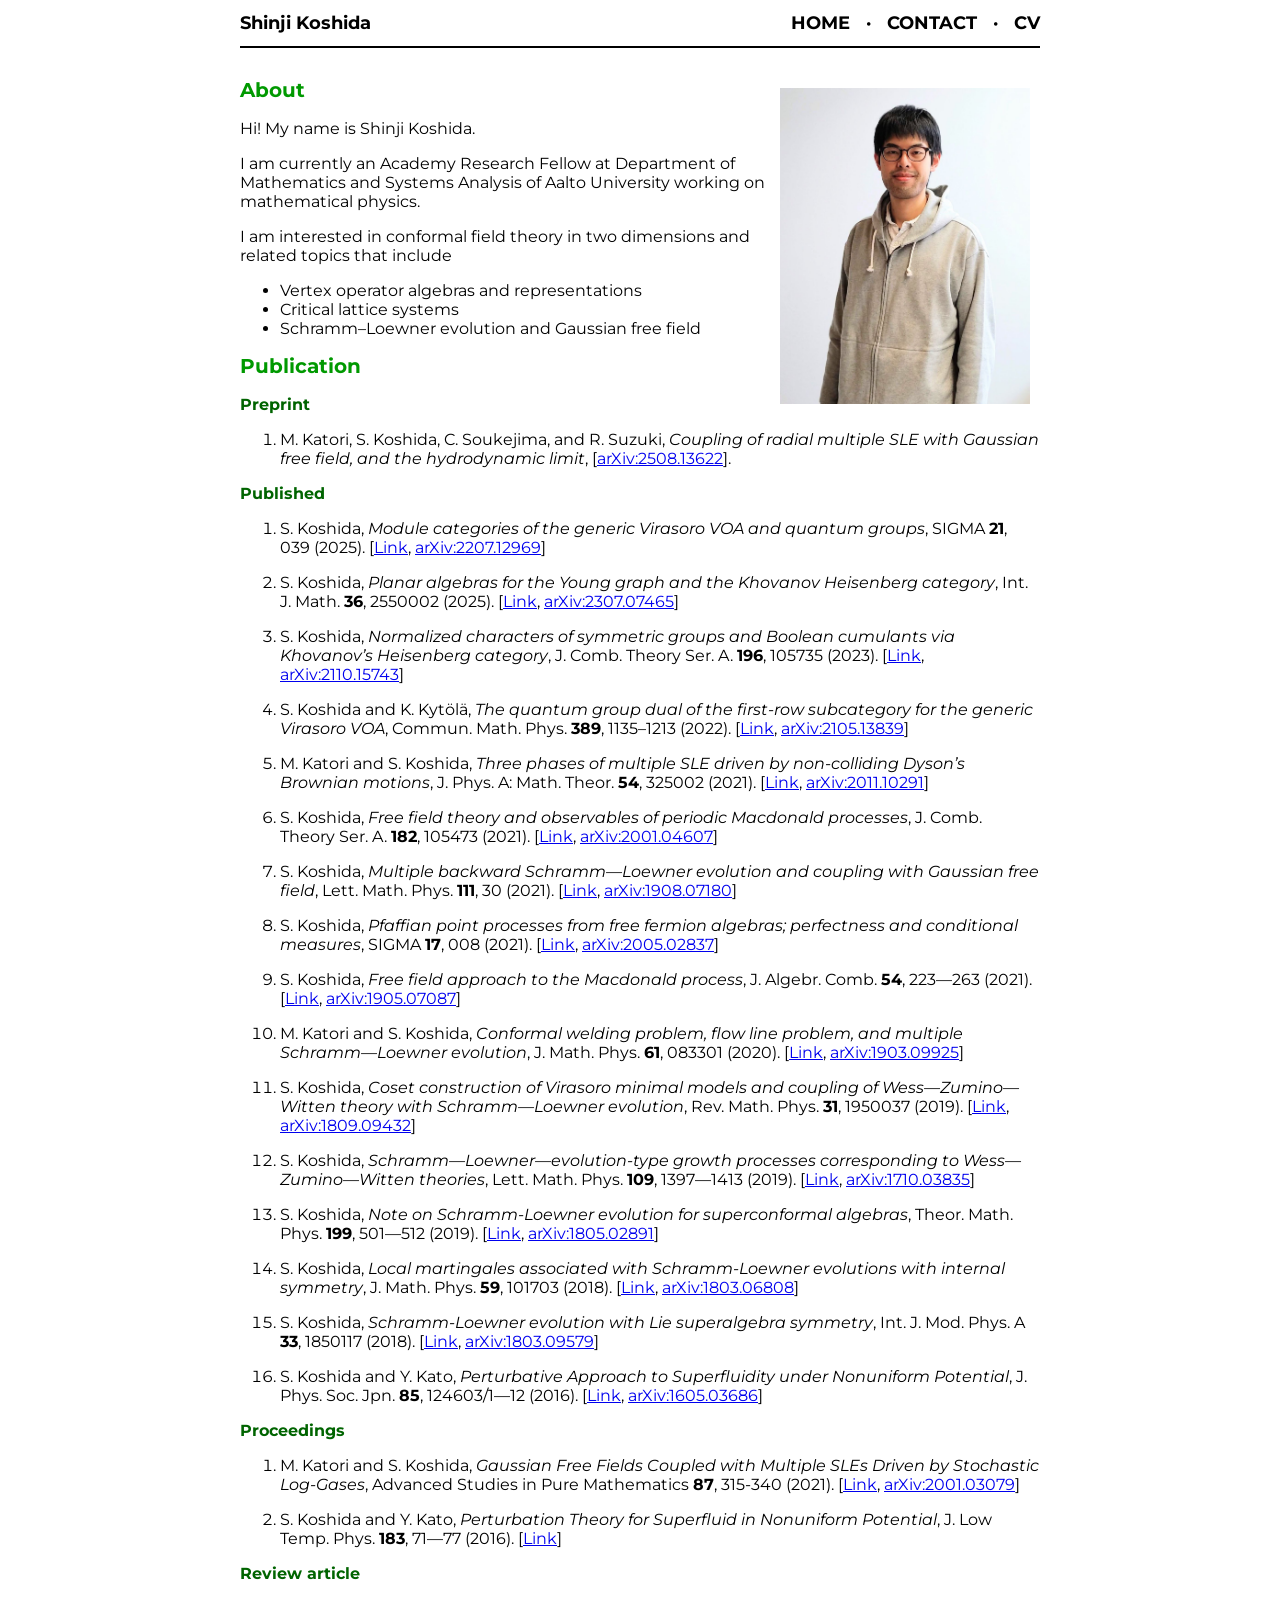
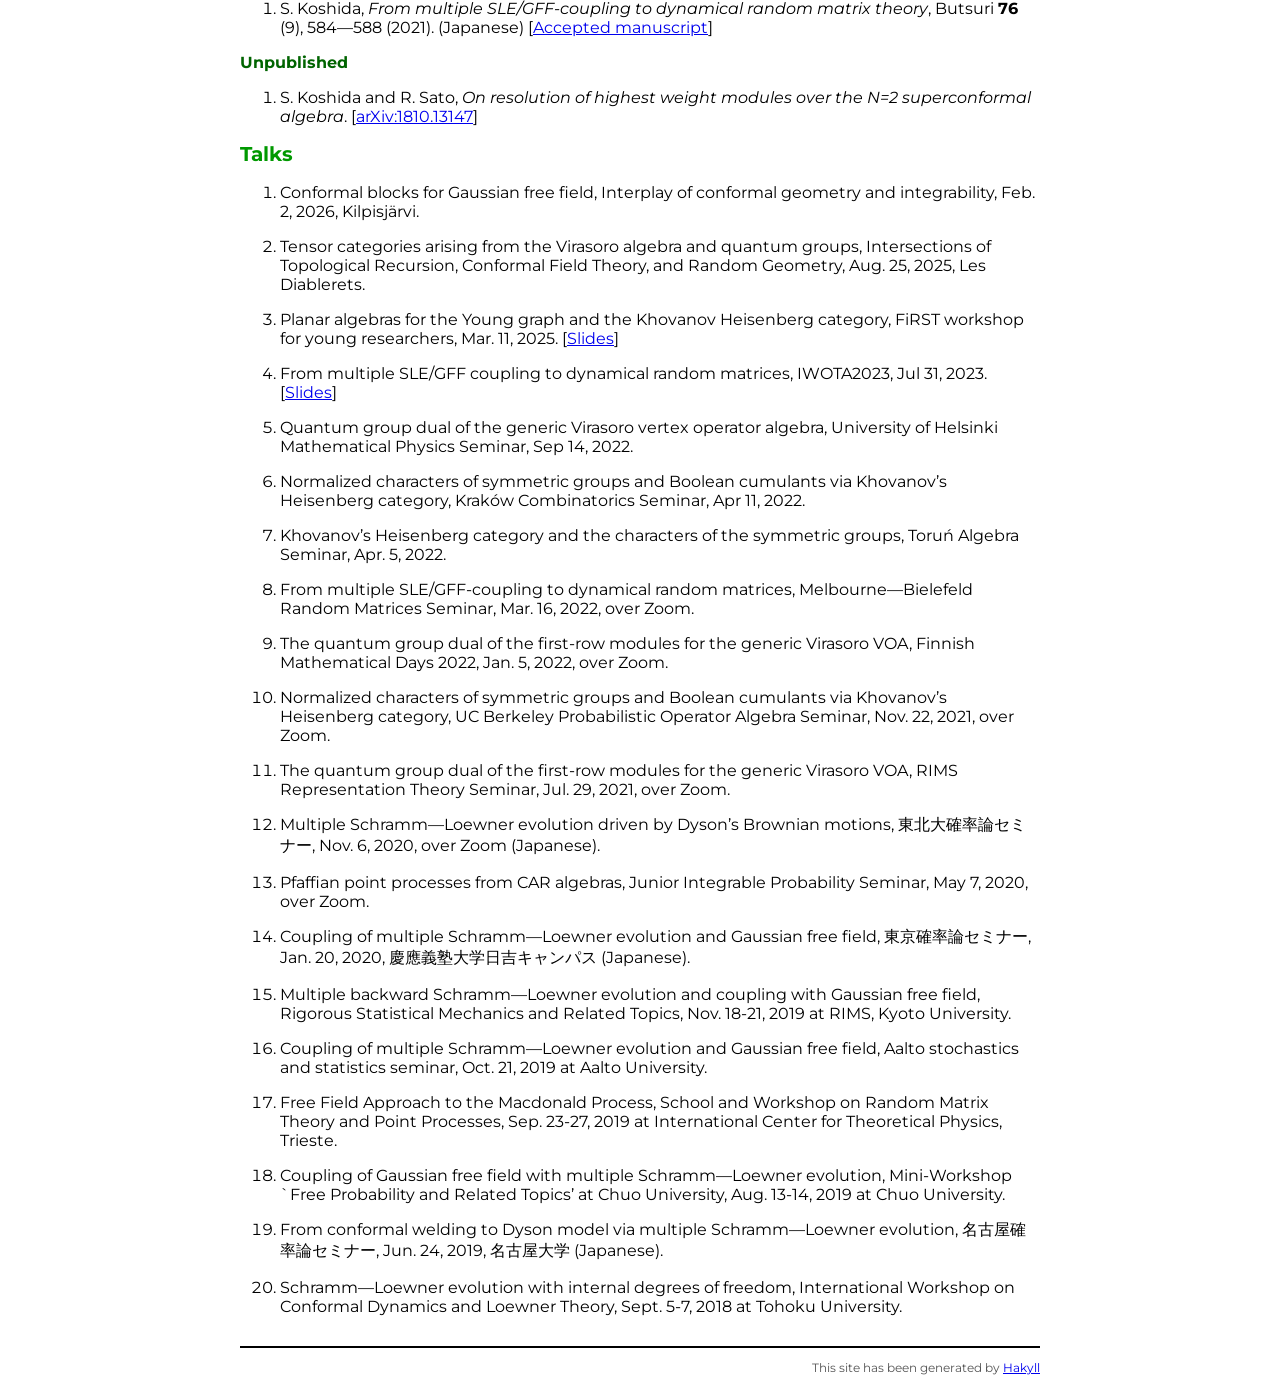
<file: docs/index.html>
<!doctype html>
<html lang="en">
    <head>
        <meta charset="utf-8">
        <meta http-equiv="x-ua-compatible" content="ie=edge">
        <meta name="viewport" content="width=device-width, initial-scale=1">
        <title>Shinji Koshida - Home</title>
        <link rel="stylesheet" href="./css/default.css" />
    </head>
    <body>
        <header>
            <div class="logo">
                <a href="./">Shinji Koshida</a>
            </div>
            <nav>
                <a href="./">Home</a> 
                <a>&middot;</a>
                <a href="./contact.html">Contact</a>
                <a>&middot;</a>
                <a href="./cv.html">CV</a>
            </nav>
        </header>

        <main role="main">
            <!-- <h2>Welcome</h2> -->

<img src="./images/photo.jpg" width="250" style="float: right; margin: 10px;" />

<!-- <p>Welcome to my blog!</p> -->

<h2>About</h2>

<p>Hi! My name is Shinji Koshida.</p>

<p>
I am currently an Academy Research Fellow at Department of Mathematics and Systems Analysis of Aalto University working on mathematical physics.
</p>

<p>
I am interested in conformal field theory in two dimensions and related topics that include
<ul>
    <li>Vertex operator algebras and representations</li>
    <li>Critical lattice systems</li>
    <li>Schramm–Loewner evolution and Gaussian free field</li>
</ul>
</p>

<h2 id="publication">Publication</h2>
<h3 id="preprint">Preprint</h3>
<ol type="1">
<li>M. Katori, S. Koshida, C. Soukejima, and R. Suzuki, <em>Coupling of radial multiple SLE with Gaussian free field, and the hydrodynamic limit</em>, [<a href="https://arxiv.org/abs/2508.13622">arXiv:2508.13622</a>].</li>
</ol>
<h3 id="published">Published</h3>
<ol type="1">
<li><p>S. Koshida, <em>Module categories of the generic Virasoro VOA and quantum groups</em>, SIGMA <strong>21</strong>, 039 (2025). [<a href="https://doi.org/10.3842/SIGMA.2025.039">Link</a>, <a href="https://arxiv.org/abs/2207.12969">arXiv:2207.12969</a>]</p></li>
<li><p>S. Koshida, <em>Planar algebras for the Young graph and the Khovanov Heisenberg category</em>, Int. J. Math. <strong>36</strong>, 2550002 (2025). [<a href="https://doi.org/10.1142/S0129167X25500028">Link</a>, <a href="https://arxiv.org/abs/2307.07465">arXiv:2307.07465</a>]</p></li>
<li><p>S. Koshida, <em>Normalized characters of symmetric groups and Boolean cumulants via Khovanov’s Heisenberg category</em>, J. Comb. Theory Ser. A. <strong>196</strong>, 105735 (2023). [<a href="https://doi.org/10.1016/j.jcta.2023.105735">Link</a>, <a href="https://arxiv.org/abs/2110.15743">arXiv:2110.15743</a>]</p></li>
<li><p>S. Koshida and K. Kytölä, <em>The quantum group dual of the first-row subcategory for the generic Virasoro VOA</em>, Commun. Math. Phys. <strong>389</strong>, 1135–1213 (2022). [<a href="https://doi.org/10.1007/s00220-021-04266-w">Link</a>, <a href="https://arxiv.org/abs/2105.13839">arXiv:2105.13839</a>]</p></li>
<li><p>M. Katori and S. Koshida, <em>Three phases of multiple SLE driven by non-colliding Dyson’s Brownian motions</em>, J. Phys. A: Math. Theor. <strong>54</strong>, 325002 (2021). [<a href="https://iopscience.iop.org/article/10.1088/1751-8121/ac0dee">Link</a>, <a href="https://arxiv.org/abs/2011.10291">arXiv:2011.10291</a>]</p></li>
<li><p>S. Koshida, <em>Free field theory and observables of periodic Macdonald processes</em>, J. Comb. Theory Ser. A. <strong>182</strong>, 105473 (2021). [<a href="https://doi.org/10.1016/j.jcta.2021.105473">Link</a>, <a href="https://arxiv.org/abs/2001.04607">arXiv:2001.04607</a>]</p></li>
<li><p>S. Koshida, <em>Multiple backward Schramm—Loewner evolution and coupling with Gaussian free field</em>, Lett. Math. Phys. <strong>111</strong>, 30 (2021). [<a href="https://doi.org/10.1007/s11005-021-01374-5">Link</a>, <a href="https://arxiv.org/abs/1908.07180">arXiv:1908.07180</a>]</p></li>
<li><p>S. Koshida, <em>Pfaffian point processes from free fermion algebras; perfectness and conditional measures</em>, SIGMA <strong>17</strong>, 008 (2021). [<a href="https://doi.org/10.3842/SIGMA.2021.008">Link</a>, <a href="https://arxiv.org/abs/2005.02837">arXiv:2005.02837</a>]</p></li>
<li><p>S. Koshida, <em>Free field approach to the Macdonald process</em>, J. Algebr. Comb. <strong>54</strong>, 223—263 (2021). [<a href="https://doi.org/10.1007/s10801-020-00976-x">Link</a>, <a href="https://arxiv.org/abs/1905.07087">arXiv:1905.07087</a>]</p></li>
<li><p>M. Katori and S. Koshida, <em>Conformal welding problem, flow line problem, and multiple Schramm—Loewner evolution</em>, J. Math. Phys. <strong>61</strong>, 083301 (2020). [<a href="https://doi.org/10.1063/1.5145357">Link</a>, <a href="https://arxiv.org/abs/1903.09925">arXiv:1903.09925</a>]</p></li>
<li><p>S. Koshida, <em>Coset construction of Virasoro minimal models and coupling of Wess—Zumino—Witten theory with Schramm—Loewner evolution</em>, Rev. Math. Phys. <strong>31</strong>, 1950037 (2019). [<a href="https://doi.org/10.1142/S0129055X19500375">Link</a>, <a href="https://arxiv.org/abs/1809.09432">arXiv:1809.09432</a>]</p></li>
<li><p>S. Koshida, <em>Schramm—Loewner—evolution-type growth processes corresponding to Wess—Zumino—Witten theories</em>, Lett. Math. Phys. <strong>109</strong>, 1397—1413 (2019). [<a href="https://doi.org/10.1007/s11005-018-01150-y">Link</a>, <a href="https://arxiv.org/abs/1710.03835">arXiv:1710.03835</a>]</p></li>
<li><p>S. Koshida, <em>Note on Schramm-Loewner evolution for superconformal algebras</em>, Theor. Math. Phys. <strong>199</strong>, 501—512 (2019). [<a href="https://doi.org/10.1134/S0040577919040020">Link</a>, <a href="https://arxiv.org/abs/1805.02891">arXiv:1805.02891</a>]</p></li>
<li><p>S. Koshida, <em>Local martingales associated with Schramm-Loewner evolutions with internal symmetry</em>, J. Math. Phys. <strong>59</strong>, 101703 (2018). [<a href="https://doi.org/10.1063/1.5034416">Link</a>, <a href="https://arxiv.org/abs/1803.06808">arXiv:1803.06808</a>]</p></li>
<li><p>S. Koshida, <em>Schramm-Loewner evolution with Lie superalgebra symmetry</em>, Int. J. Mod. Phys. A <strong>33</strong>, 1850117 (2018). [<a href="https://doi.org/10.1142/S0217751X18501178">Link</a>, <a href="https://arxiv.org/abs/1803.09579">arXiv:1803.09579</a>]</p></li>
<li><p>S. Koshida and Y. Kato, <em>Perturbative Approach to Superfluidity under Nonuniform Potential</em>, J. Phys. Soc. Jpn. <strong>85</strong>, 124603/1—12 (2016). [<a href="https://doi.org/10.7566/JPSJ.85.124603">Link</a>, <a href="https://arxiv.org/abs/1605.03686">arXiv:1605.03686</a>]</p></li>
</ol>
<h3 id="proceedings">Proceedings</h3>
<ol type="1">
<li><p>M. Katori and S. Koshida, <em>Gaussian Free Fields Coupled with Multiple SLEs Driven by Stochastic Log-Gases</em>, Advanced Studies in Pure Mathematics <strong>87</strong>, 315-340 (2021). [<a href="https://doi.org/10.2969/aspm/08710315">Link</a>, <a href="https://arxiv.org/abs/2001.03079">arXiv:2001.03079</a>]</p></li>
<li><p>S. Koshida and Y. Kato, <em>Perturbation Theory for Superfluid in Nonuniform Potential</em>, J. Low Temp. Phys. <strong>183</strong>, 71—77 (2016). [<a href="https://doi.org/10.1007/s10909-015-1394-7">Link</a>]</p></li>
</ol>
<h3 id="review-article">Review article</h3>
<ol type="1">
<li>S. Koshida, <em>From multiple SLE/GFF-coupling to dynamical random matrix theory</em>, Butsuri <strong>76</strong> (9), 584—588 (2021). (Japanese) [<a href="./papers/multiple_SLE_RM.pdf">Accepted manuscript</a>]</li>
</ol>
<h3 id="unpublished">Unpublished</h3>
<ol type="1">
<li>S. Koshida and R. Sato, <em>On resolution of highest weight modules over the N=2 superconformal algebra</em>. [<a href="https://arxiv.org/abs/1810.13147">arXiv:1810.13147</a>]</li>
</ol>

<h2 id="talks">Talks</h2>
<ol type="1">
<li><p>Conformal blocks for Gaussian free field, Interplay of conformal geometry and integrability, Feb. 2, 2026, Kilpisjärvi.</p></li>
<li><p>Tensor categories arising from the Virasoro algebra and quantum groups, Intersections of Topological Recursion, Conformal Field Theory, and Random Geometry, Aug. 25, 2025, Les Diablerets.</p></li>
<li><p>Planar algebras for the Young graph and the Khovanov Heisenberg category, FiRST workshop for young researchers, Mar. 11, 2025. [<a href="https://github.com/koshids1/FiRST_young_slides">Slides</a>]</p></li>
<li><p>From multiple SLE/GFF coupling to dynamical random matrices, IWOTA2023, Jul 31, 2023. [<a href="https://github.com/koshids1/iwota2023slides">Slides</a>]</p></li>
<li><p>Quantum group dual of the generic Virasoro vertex operator algebra, University of Helsinki Mathematical Physics Seminar, Sep 14, 2022.</p></li>
<li><p>Normalized characters of symmetric groups and Boolean cumulants via Khovanov’s Heisenberg category, Kraków Combinatorics Seminar, Apr 11, 2022.</p></li>
<li><p>Khovanov’s Heisenberg category and the characters of the symmetric groups, Toruń Algebra Seminar, Apr. 5, 2022.</p></li>
<li><p>From multiple SLE/GFF-coupling to dynamical random matrices, Melbourne—Bielefeld Random Matrices Seminar, Mar. 16, 2022, over Zoom.</p></li>
<li><p>The quantum group dual of the first-row modules for the generic Virasoro VOA, Finnish Mathematical Days 2022, Jan. 5, 2022, over Zoom.</p></li>
<li><p>Normalized characters of symmetric groups and Boolean cumulants via Khovanov’s Heisenberg category, UC Berkeley Probabilistic Operator Algebra Seminar, Nov. 22, 2021, over Zoom.</p></li>
<li><p>The quantum group dual of the first-row modules for the generic Virasoro VOA, RIMS Representation Theory Seminar, Jul. 29, 2021, over Zoom.</p></li>
<li><p>Multiple Schramm—Loewner evolution driven by Dyson’s Brownian motions, 東北大確率論セミナー, Nov. 6, 2020, over Zoom (Japanese).</p></li>
<li><p>Pfaffian point processes from CAR algebras, Junior Integrable Probability Seminar, May 7, 2020, over Zoom.</p></li>
<li><p>Coupling of multiple Schramm—Loewner evolution and Gaussian free field, 東京確率論セミナー, Jan. 20, 2020, 慶應義塾大学日吉キャンパス (Japanese).</p></li>
<li><p>Multiple backward Schramm—Loewner evolution and coupling with Gaussian free field, Rigorous Statistical Mechanics and Related Topics, Nov. 18-21, 2019 at RIMS, Kyoto University.</p></li>
<li><p>Coupling of multiple Schramm—Loewner evolution and Gaussian free field, Aalto stochastics and statistics seminar, Oct. 21, 2019 at Aalto University.</p></li>
<li><p>Free Field Approach to the Macdonald Process, School and Workshop on Random Matrix Theory and Point Processes, Sep. 23-27, 2019 at International Center for Theoretical Physics, Trieste.</p></li>
<li><p>Coupling of Gaussian free field with multiple Schramm—Loewner evolution, Mini-Workshop `Free Probability and Related Topics’ at Chuo University, Aug. 13-14, 2019 at Chuo University.</p></li>
<li><p>From conformal welding to Dyson model via multiple Schramm—Loewner evolution, 名古屋確率論セミナー, Jun. 24, 2019, 名古屋大学 (Japanese).</p></li>
<li><p>Schramm—Loewner evolution with internal degrees of freedom, International Workshop on Conformal Dynamics and Loewner Theory, Sept. 5-7, 2018 at Tohoku University.</p></li>
</ol>

        </main>

        <footer>
            This site has been generated by
            <a href="http://jaspervdj.be/hakyll">Hakyll</a>
        </footer>
    </body>
</html>
</file>
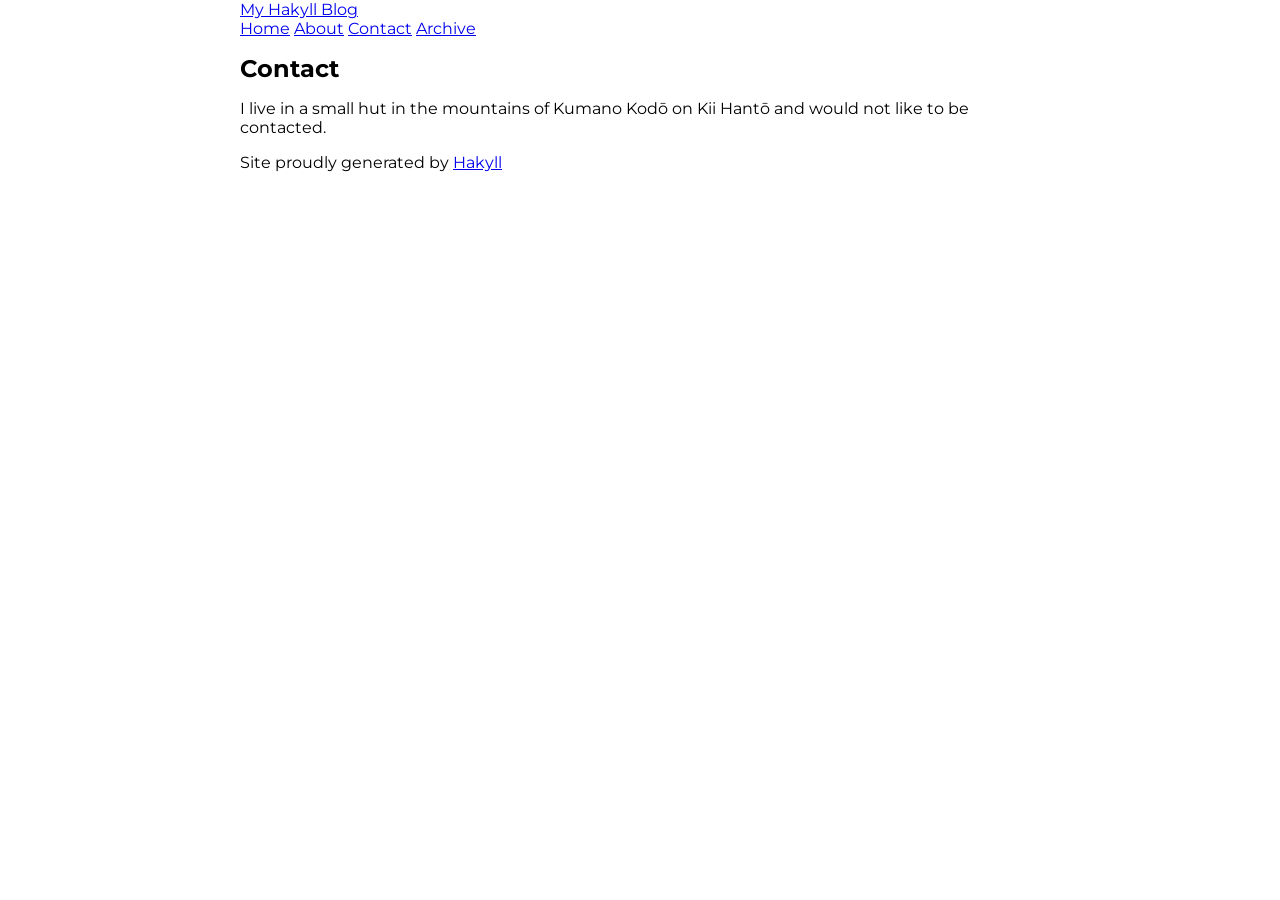
<file: docs/contact.html>
<?xml version="1.0" encoding="UTF-8" ?>
<!DOCTYPE html PUBLIC "-//W3C//DTD XHTML 1.0 Strict//EN" "http://www.w3.org/TR/xhtml1/DTD/xhtml1-strict.dtd">
<html xmlns="http://www.w3.org/1999/xhtml" xml:lang="en" lang="en">
    <head>
        <meta http-equiv="Content-Type" content="text/html; charset=UTF-8" />
        <title>My Hakyll Blog - Contact</title>
        <link rel="stylesheet" type="text/css" href="./css/default.css" />
    </head>
    <body>
        <div id="header">
            <div id="logo">
                <a href="./">My Hakyll Blog</a>
            </div>
            <div id="navigation">
                <a href="./">Home</a>
                <a href="./about.html">About</a>
                <a href="./contact.html">Contact</a>
                <a href="./archive.html">Archive</a>
            </div>
        </div>

        <div id="content">
            <h1>Contact</h1>

            <p>I live in a small hut in the mountains of Kumano Kodō on Kii Hantō and would not
like to be contacted.</p>
        </div>
        <div id="footer">
            Site proudly generated by
            <a href="http://jaspervdj.be/hakyll">Hakyll</a>
        </div>
    </body>
</html>
</file>
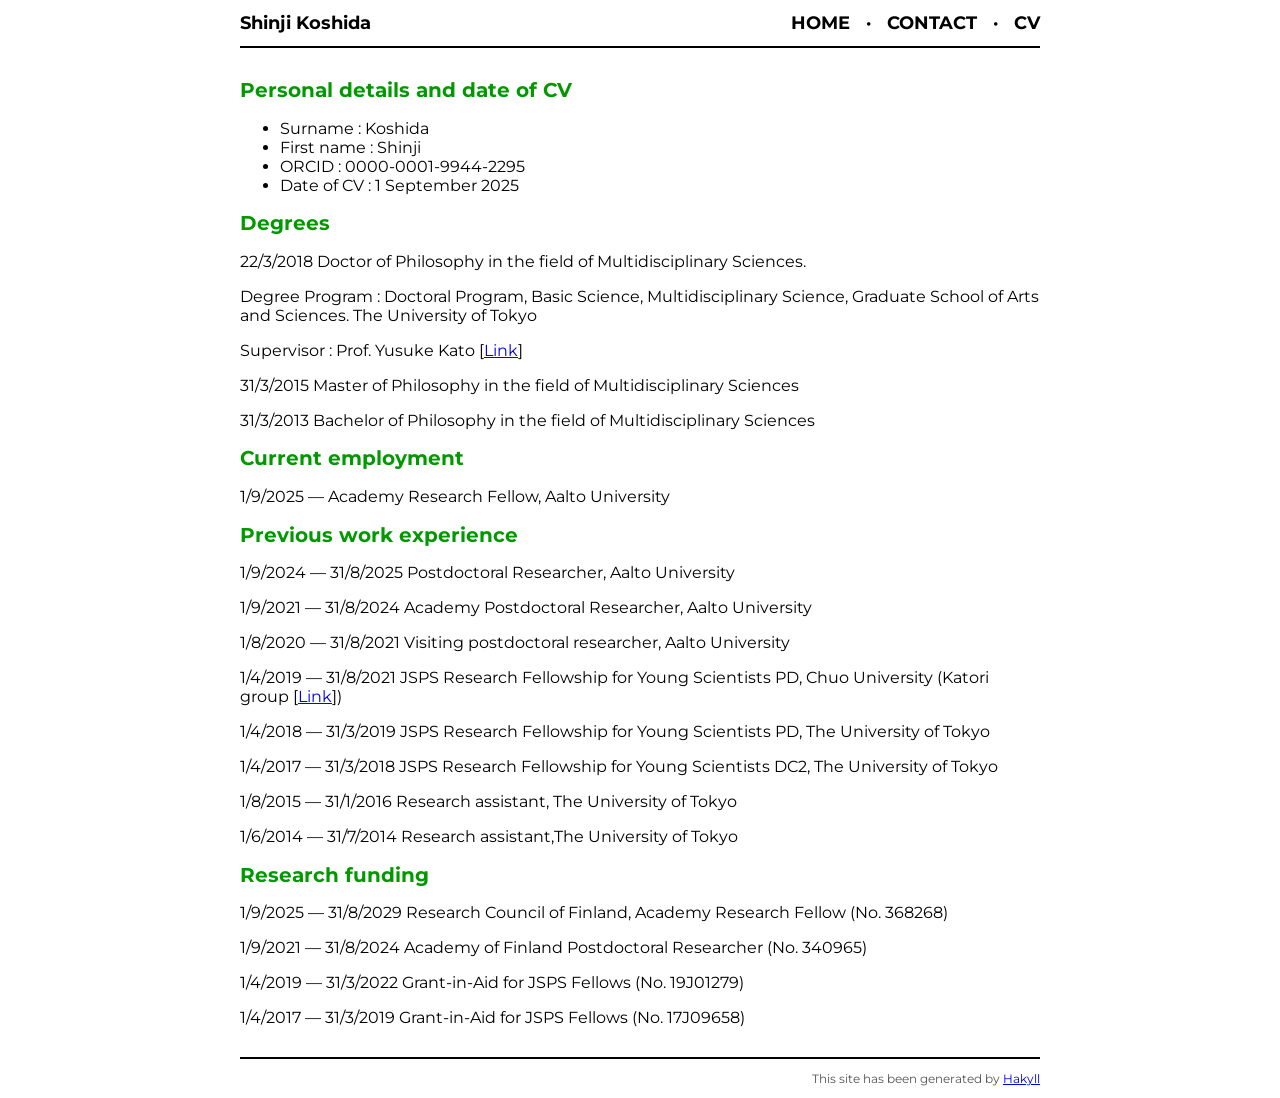
<file: docs/cv.html>
<!doctype html>
<html lang="en">
    <head>
        <meta charset="utf-8">
        <meta http-equiv="x-ua-compatible" content="ie=edge">
        <meta name="viewport" content="width=device-width, initial-scale=1">
        <title>Shinji Koshida - CV</title>
        <link rel="stylesheet" href="./css/default.css" />
    </head>
    <body>
        <header>
            <div class="logo">
                <a href="./">Shinji Koshida</a>
            </div>
            <nav>
                <a href="./">Home</a> 
                <a>&middot;</a>
                <a href="./contact.html">Contact</a>
                <a>&middot;</a>
                <a href="./cv.html">CV</a>
            </nav>
        </header>

        <main role="main">
            <h2 id="personal-details-and-date-of-cv">Personal details and date of CV</h2>
<ul>
<li>Surname : Koshida</li>
<li>First name : Shinji</li>
<li>ORCID : 0000-0001-9944-2295</li>
<li>Date of CV : 1 September 2025</li>
</ul>
<h2 id="degrees">Degrees</h2>
<p>22/3/2018 Doctor of Philosophy in the field of Multidisciplinary Sciences.</p>
<p>Degree Program : Doctoral Program, Basic Science, Multidisciplinary Science, Graduate School of Arts and Sciences. The University of Tokyo</p>
<p>Supervisor : Prof. Yusuke Kato [<a href="https://webpark1378.sakura.ne.jp/">Link</a>]</p>
<p>31/3/2015 Master of Philosophy in the field of Multidisciplinary Sciences</p>
<p>31/3/2013 Bachelor of Philosophy in the field of Multidisciplinary Sciences</p>
<h2 id="current-employment">Current employment</h2>
<p>1/9/2025 — Academy Research Fellow, Aalto University</p>
<h2 id="previous-work-experience">Previous work experience</h2>
<p>1/9/2024 — 31/8/2025 Postdoctoral Researcher, Aalto University</p>
<p>1/9/2021 — 31/8/2024 Academy Postdoctoral Researcher, Aalto University</p>
<p>1/8/2020 — 31/8/2021 Visiting postdoctoral researcher, Aalto University</p>
<p>1/4/2019 — 31/8/2021 JSPS Research Fellowship for Young Scientists PD, Chuo University (Katori group [<a href="https://sites.google.com/g.chuo-u.ac.jp/katori-english/home?authuser=0">Link</a>])</p>
<p>1/4/2018 — 31/3/2019 JSPS Research Fellowship for Young Scientists PD, The University of Tokyo</p>
<p>1/4/2017 — 31/3/2018 JSPS Research Fellowship for Young Scientists DC2, The University of Tokyo</p>
<p>1/8/2015 — 31/1/2016 Research assistant, The University of Tokyo</p>
<p>1/6/2014 — 31/7/2014 Research assistant,The University of Tokyo</p>
<h2 id="research-funding">Research funding</h2>
<p>1/9/2025 — 31/8/2029 Research Council of Finland, Academy Research Fellow (No. 368268)</p>
<p>1/9/2021 — 31/8/2024 Academy of Finland Postdoctoral Researcher (No. 340965)</p>
<p>1/4/2019 — 31/3/2022 Grant-in-Aid for JSPS Fellows (No. 19J01279)</p>
<p>1/4/2017 — 31/3/2019 Grant-in-Aid for JSPS Fellows (No. 17J09658)</p>
        </main>

        <footer>
            This site has been generated by
            <a href="http://jaspervdj.be/hakyll">Hakyll</a>
        </footer>
    </body>
</html>
</file>
<file: docs/css/default.css>
@import url('https://fonts.googleapis.com/css2?family=Montserrat:ital,wght@0,100..900;1,100..900&display=swap');html{font-size:62.5%;font-family:"Montserrat",sans-serif;font-weight:400;font-style:normal}body{font-size:1.6rem;color:#000}header{border-bottom:0.2rem solid #000}nav{text-align:right}nav a{font-size:1.8rem;font-weight:bold;color:black;text-decoration:none;text-transform:uppercase}footer{margin-top:3rem;padding:1.2rem 0;border-top:0.2rem solid #000;font-size:1.2rem;color:#555}h1{font-size:2.4rem}h2{font-size:2rem;color:#009900}h3{font-size:1.6rem;color:#006400}article .header{font-size:1.4rem;font-style:italic;color:#555}.logo a{font-weight:bold;color:#000;text-decoration:none}@media (max-width:319px){body{width:90%;margin:0;padding:0 5%}header{margin:4.2rem 0}nav{margin:0 auto 3rem;text-align:center}footer{text-align:center}.logo{text-align:center;margin:1rem auto 3rem}.logo a{font-size:2.4rem}nav a{display:block;line-height:1.6}}@media (min-width:320px){body{width:90%;margin:0;padding:0 5%}header{margin:4.2rem 0}nav{margin:0 auto 3rem;text-align:center}footer{text-align:center}.logo{text-align:center;margin:1rem auto 3rem}.logo a{font-size:2.4rem}nav a{display:inline;margin:0 0.6rem}}@media (min-width:850px){body{width:80rem;margin:0 auto;padding:0}header{margin:0 0 3rem;padding:1.2rem 0}nav{margin:0;text-align:right}nav a{margin:0 0 0 1.2rem;display:inline}footer{text-align:right}.logo{margin:0;text-align:left}.logo a{float:left;font-size:1.8rem}}
</file>
